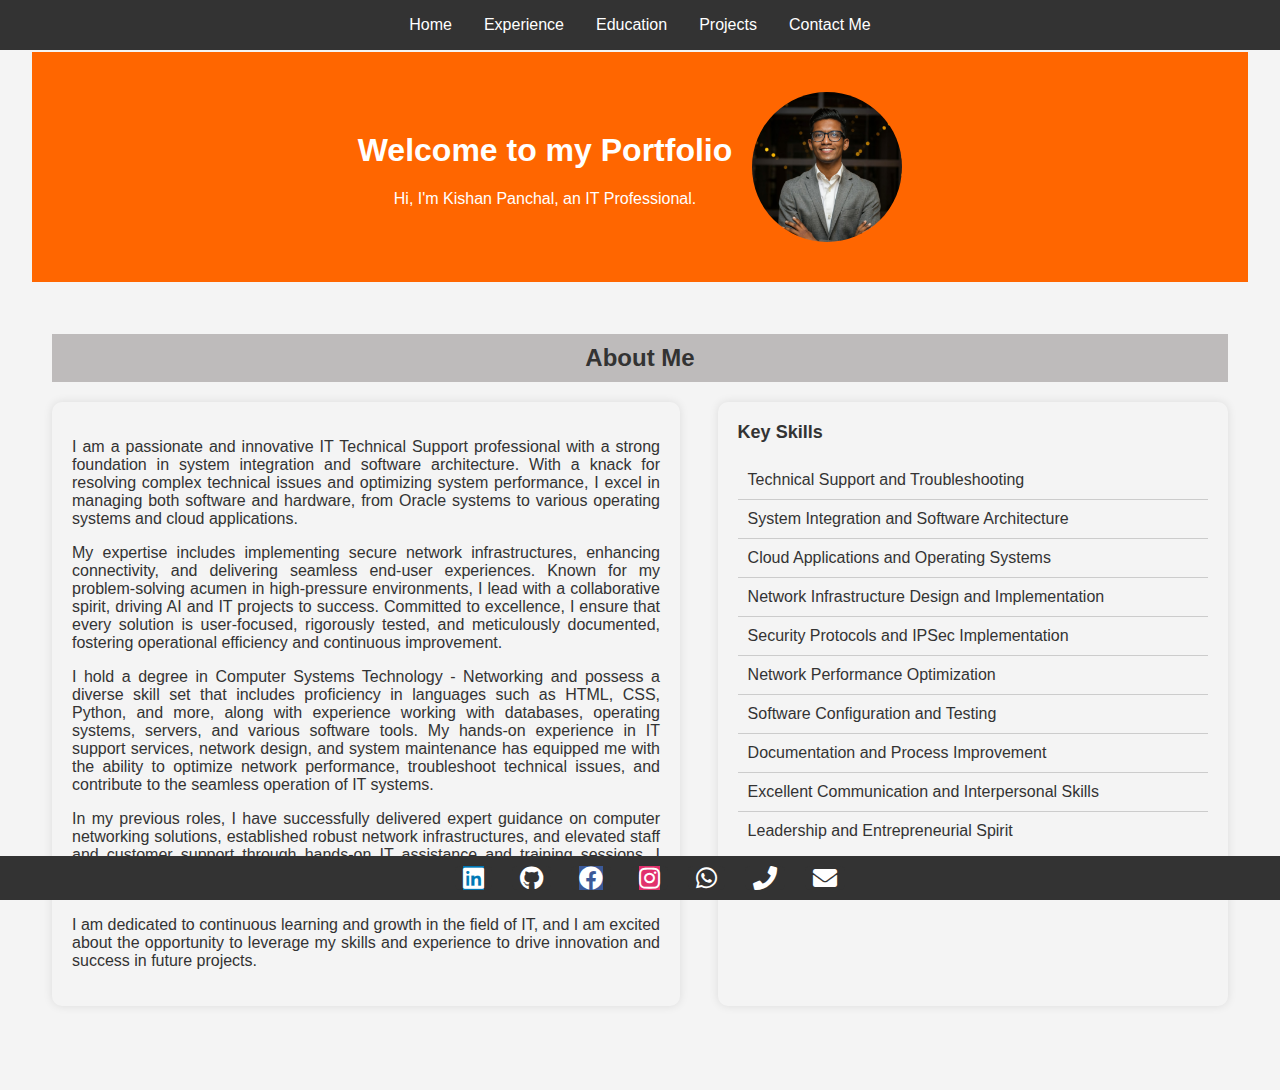
<file: index.html>
<!DOCTYPE html>
<html lang="en">
<head>
    <meta charset="UTF-8">
    <meta name="viewport" content="width=device-width, initial-scale=1.0">
    <title>Kishan Panchal - Portfolio</title>
    <link rel="stylesheet" href="styles.css">
    <link rel="stylesheet" href="https://cdnjs.cloudflare.com/ajax/libs/font-awesome/5.15.3/css/all.min.css" />
</head>
<body>
    <header>
        <nav>
            <ul>
                <li><a href="index.html">Home</a></li>
                <li><a href="experience.html">Experience</a></li>
                <li><a href="education.html">Education</a></li>
                <li><a href="projects.html">Projects</a></li>
                <!--<li><a href="certs.html">Certificates</a></li>-->
                <li><a href="contact.html">Contact Me</a></li>
            </ul>
        </nav>
    </header>
    <main>
        <section class="hero animate">
            <div class="hero-text">
                <h1>Welcome to my Portfolio</h1>
                <p>Hi, I'm Kishan Panchal, an IT Professional.</p>
            </div>
            <img src="pics/Profile_Pic - Kishan Panchal.png" alt="Kishan Panchal Profile Picture">
        </section>
        <section class="about animate">
            <h2>About Me</h2>
            <div class="about-container">
              <div class="summary-box">
                <p>I am a passionate and innovative IT Technical Support professional with a strong foundation in system integration and software architecture. With a knack for resolving complex technical issues and optimizing system performance, I excel in managing both software and hardware, from Oracle systems to various operating systems and cloud applications.
                </p>
                <p>My expertise includes implementing secure network infrastructures, enhancing connectivity, and delivering seamless end-user experiences. Known for my problem-solving acumen in high-pressure environments, I lead with a collaborative spirit, driving AI and IT projects to success. Committed to excellence, I ensure that every solution is user-focused, rigorously tested, and meticulously documented, fostering operational efficiency and continuous improvement.
                </p> 
                <p>I hold a degree in Computer Systems Technology - Networking and possess a diverse skill set that includes proficiency in languages such as HTML, CSS, Python, and more, along with experience working with databases, operating systems, servers, and various software tools. My hands-on experience in IT support services, network design, and system maintenance has equipped me with the ability to optimize network performance, troubleshoot technical issues, and contribute to the seamless operation of IT systems.
                </p> 
                <p>In my previous roles, I have successfully delivered expert guidance on computer networking solutions, established robust network infrastructures, and elevated staff and customer support through hands-on IT assistance and training sessions. I have a proven track record of enhancing operational efficiency, resolving technical issues promptly, and contributing to overall IT system performance enhancement.
                </p> 
                <p>I am dedicated to continuous learning and growth in the field of IT, and I am excited about the opportunity to leverage my skills and experience to drive innovation and success in future projects.
                </p>
              </div>
              <div class="skills-box">
                <h3>Key Skills</h3>
                <ul>
                  <li>Technical Support and Troubleshooting</li>
                  <li>System Integration and Software Architecture</li>
                  <li>Cloud Applications and Operating Systems</li>
                  <li>Network Infrastructure Design and Implementation</li>
                  <li>Security Protocols and IPSec Implementation</li>
                  <li>Network Performance Optimization</li>
                  <li>Software Configuration and Testing</li>
                  <li>Documentation and Process Improvement</li>
                  <li>Excellent Communication and Interpersonal Skills</li>
                  <li>Leadership and Entrepreneurial Spirit</li>
                </ul>
              </div>
            </div>
          </section>
    </main>
    <footer>
        <div class="social-media">
            <a href="https://www.linkedin.com/in/kspanchal/" target="_blank"><i class="fab fa-linkedin"></i></a>
            <a href="https://github.com/71Kishan/" target="_blank"><i class="fab fa-github"></i></a>
            <a href="https://www.facebook.com/kishan.panchal.16100/" target="_blank"><i class="fab fa-facebook"></i></a>
            <a href="https://www.instagram.com/71_kishan/" target="_blank"><i class="fab fa-instagram"></i></a>
            <a href="https://wa.me/+15199921888" target="_blank"><i class="fab fa-whatsapp"></i></a>
            <a href="tel:+15199921888"><i class="fas fa-phone"></i></a>
            <a href="mailto:k.s.panchal7576@gmail.com"><i class="fas fa-envelope"></i></a>
        </div>
    </footer>
    <script src="scripts.js"></script>
</body>
</html>
</file>
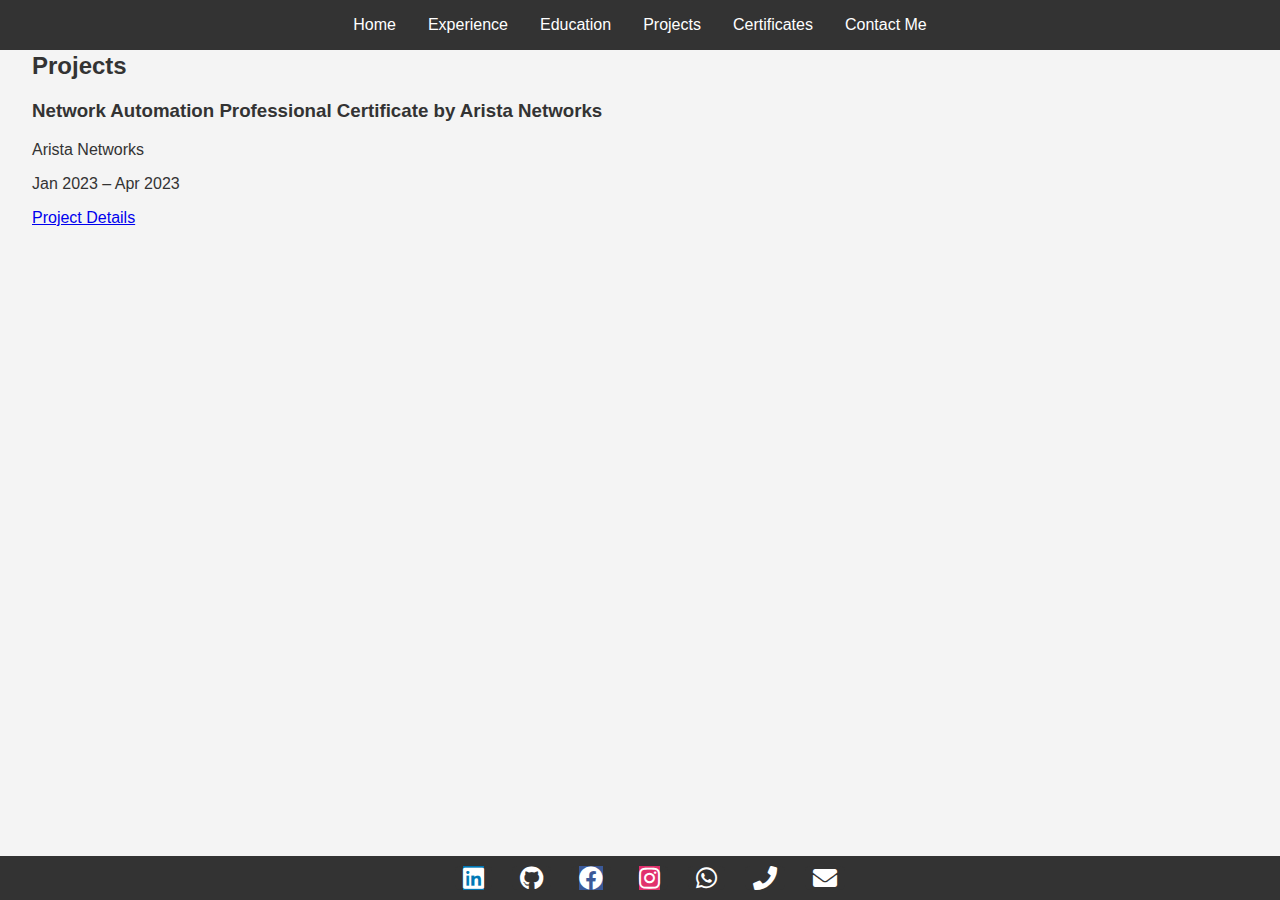
<file: certs.html>
<!DOCTYPE html>
<html lang="en">
<head>
    <meta charset="UTF-8">
    <meta name="viewport" content="width=device-width, initial-scale=1.0">
    <title>Projects - Kishan Panchal</title>
    <link rel="stylesheet" href="styles.css">
    <link rel="stylesheet" href="https://cdnjs.cloudflare.com/ajax/libs/font-awesome/5.15.3/css/all.min.css" />
</head>
<body>
    <header>
        <nav>
            <ul>
                <li><a href="index.html">Home</a></li>
                <li><a href="experience.html">Experience</a></li>
                <li><a href="education.html">Education</a></li>
                <li><a href="projects.html">Projects</a></li>
                <li><a href="certs.html">Certificates</a></li>
                <li><a href="contact.html">Contact Me</a></li>
            </ul>
        </nav>
    </header>
    <main>
        <section class="certs animate">
            <h2>Projects</h2>
            <div class="cert-item">
                <h3>Network Automation Professional Certificate by Arista Networks</h3>
                <p>Arista Networks</p>
                <p>Jan 2023 – Apr 2023</p>
                <p><a href="https://drive.google.com/file/d/1nHaiQ5wNGNsMFbfsfw2fCmzwXEKCuk1W/view?usp=drive_link">Project Details</a></p>
            </div>
        </section>
    </main>
    <footer>
        <div class="social-media">
            <a href="https://www.linkedin.com/in/kspanchal/" target="_blank"><i class="fab fa-linkedin"></i></a>
            <a href="https://github.com/71Kishan/" target="_blank"><i class="fab fa-github"></i></a>
            <a href="https://www.facebook.com/kishan.panchal.16100/" target="_blank"><i class="fab fa-facebook"></i></a>
            <a href="https://www.instagram.com/71_kishan/" target="_blank"><i class="fab fa-instagram"></i></a>
            <a href="https://wa.me/+15199921888" target="_blank"><i class="fab fa-whatsapp"></i></a>
            <a href="tel:+15199921888"><i class="fas fa-phone"></i></a>
            <a href="mailto:k.s.panchal7576@gmail.com"><i class="fas fa-envelope"></i></a>
        </div>
    </footer>
    <script src="scripts.js"></script>
</body>
</html>
</file>
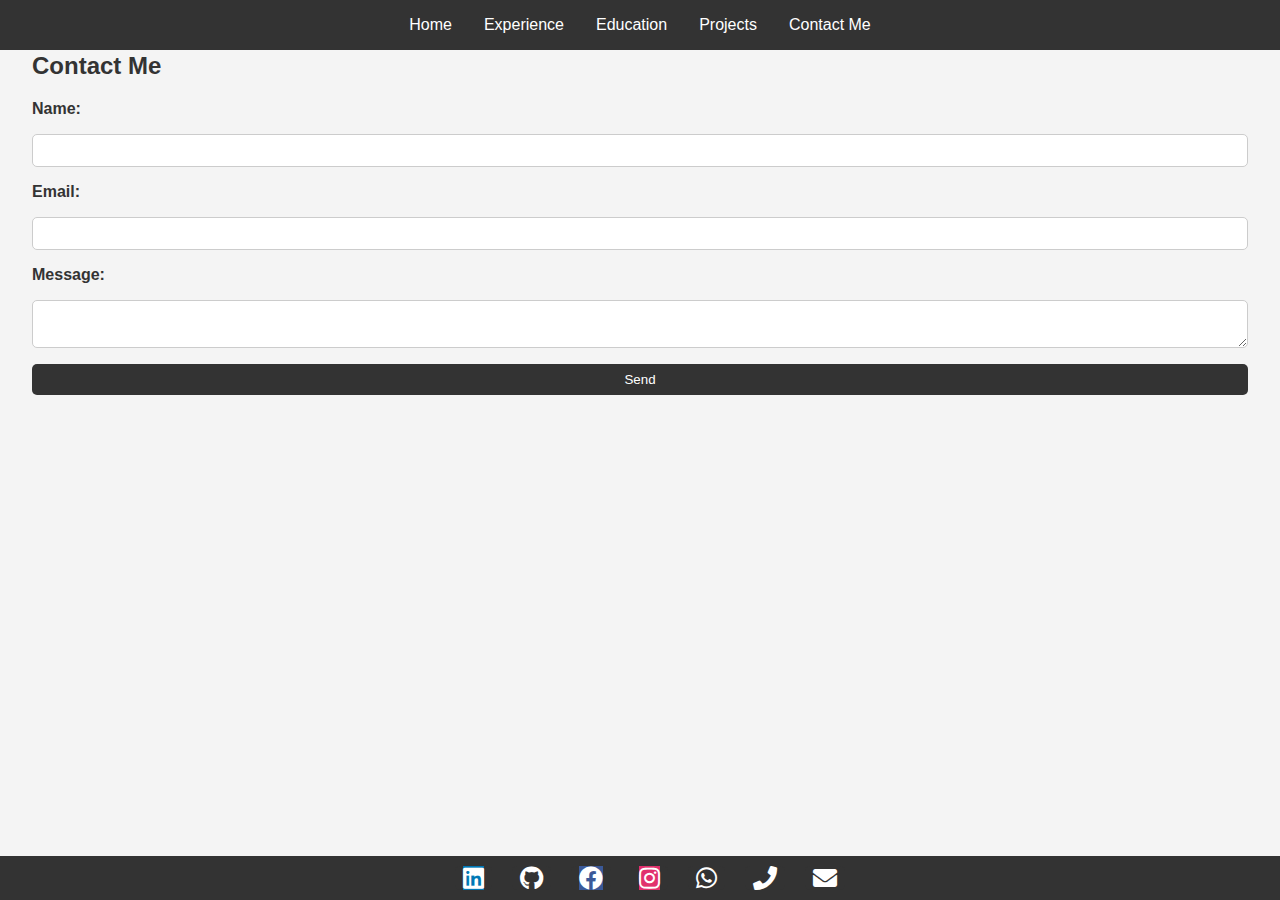
<file: contact.html>
<!DOCTYPE html>
<html lang="en">
<head>
    <meta charset="UTF-8">
    <meta name="viewport" content="width=device-width, initial-scale=1.0">
    <title>Contact Me - Kishan Panchal</title>
    <link rel="stylesheet" href="styles.css">
    <link rel="stylesheet" href="https://cdnjs.cloudflare.com/ajax/libs/font-awesome/5.15.3/css/all.min.css" />
</head>
<body>
    <header>
        <nav>
            <ul>
                <li><a href="index.html">Home</a></li>
                <li><a href="experience.html">Experience</a></li>
                <li><a href="education.html">Education</a></li>
                <li><a href="projects.html">Projects</a></li>
               <!-- <li><a href="certs.html">Certificates</a></li>-->
                <li><a href="contact.html">Contact Me</a></li>
            </ul>
        </nav>
    </header>
    <main>
        <section class="contact animate">
            <h2>Contact Me</h2>
            <form id="contact-form">
                <label for="name">Name:</label>
                <input type="text" id="name" name="name" required>

                <label for="email">Email:</label>
                <input type="email" id="email" name="email" required>

                <label for="message">Message:</label>
                <textarea id="message" name="message" required></textarea>

                <button type="submit">Send</button>
            </form>
        </section>
    </main>
    <footer>
        <div class="social-media">
            <a href="https://www.linkedin.com/in/kspanchal/" target="_blank"><i class="fab fa-linkedin"></i></a>
            <a href="https://github.com/71Kishan" target="_blank"><i class="fab fa-github"></i></a>
            <a href="https://www.facebook.com/kishan.panchal.16100/" target="_blank"><i class="fab fa-facebook"></i></a>
            <a href="https://www.instagram.com/71_kishan/" target="_blank"><i class="fab fa-instagram"></i></a>
            <a href="https://wa.me/+15199921888" target="_blank"><i class="fab fa-whatsapp"></i></a>
            <a href="tel:+15199921888"><i class="fas fa-phone"></i></a>
            <a href="mailto:k.s.panchal7576@gmail.com"><i class="fas fa-envelope"></i></a>
        </div>
    </footer>
    <script src="https://cdn.emailjs.com/dist/email.min.js"></script>
    <script>
        (function() {
            emailjs.init("_tJBCjsNqoHHWMPBx");
        })();
    </script>
    <script src="scripts.js"></script>
</body>
</html>
</file>
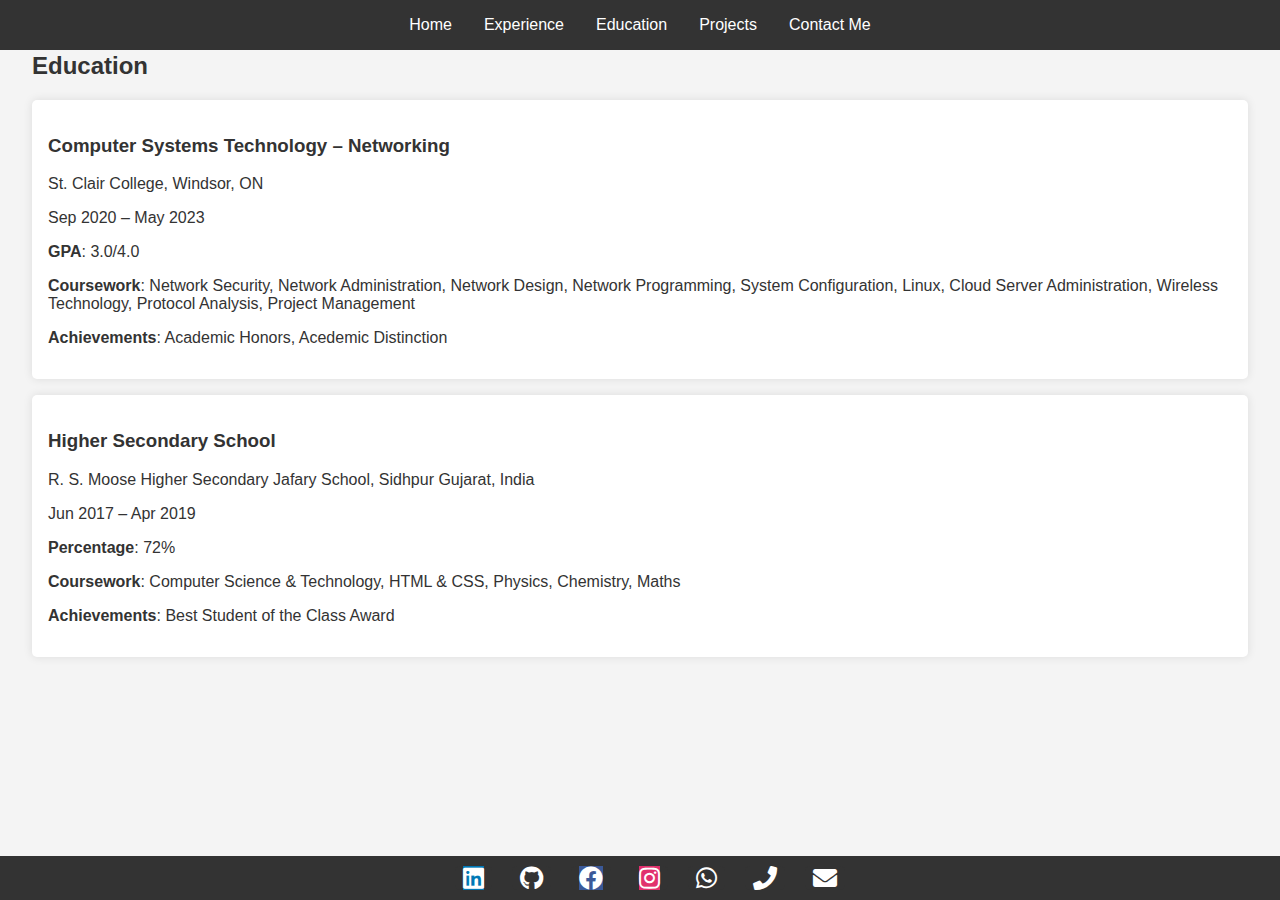
<file: education.html>
<!DOCTYPE html>
<html lang="en">
<head>
    <meta charset="UTF-8">
    <meta name="viewport" content="width=device-width, initial-scale=1.0">
    <title>Education - Kishan Panchal</title>
    <link rel="stylesheet" href="styles.css">
    <link rel="stylesheet" href="https://cdnjs.cloudflare.com/ajax/libs/font-awesome/5.15.3/css/all.min.css" />
</head>
<body>
    <header>
        <nav>
            <ul>
                <li><a href="index.html">Home</a></li>
                <li><a href="experience.html">Experience</a></li>
                <li><a href="education.html">Education</a></li>
                <li><a href="projects.html">Projects</a></li>
               <!-- <li><a href="certs.html">Certificates</a></li> -->
                <li><a href="contact.html">Contact Me</a></li>
            </ul>
        </nav>
    </header>
    <main>
        <section class="education animate">
            <h2>Education</h2>
            <div class="education-item">
                <h3>Computer Systems Technology – Networking</h3>
                <p>St. Clair College, Windsor, ON</p>
                <p>Sep 2020 – May 2023</p>
                <p><b>GPA</b>: 3.0/4.0</p>
                <p><b>Coursework</b>: Network Security, Network Administration, Network Design, Network Programming, 
                    System Configuration, Linux, Cloud Server Administration, Wireless Technology, Protocol Analysis, Project Management
                </p>
                <p><b>Achievements</b>: Academic Honors, Acedemic Distinction</p>
            </div>
            <div class="education-item">
                <h3>Higher Secondary School</h3>
                <p>R. S. Moose Higher Secondary Jafary School, Sidhpur Gujarat, India</p>
                <p>Jun 2017 – Apr 2019</p>
                <p><b>Percentage</b>: 72%</p>
                <p><b>Coursework</b>: Computer Science & Technology, HTML & CSS, Physics, Chemistry, Maths
                </p>
                <p><b>Achievements</b>: Best Student of the Class Award</p>
            </div>
        </section>
    </main>
    <footer>
        <div class="social-media">
            <a href="https://www.linkedin.com/in/kspanchal/" target="_blank"><i class="fab fa-linkedin"></i></a>
            <a href="https://github.com/71Kishan" target="_blank"><i class="fab fa-github"></i></a>
            <a href="https://www.facebook.com/kishan.panchal.16100/" target="_blank"><i class="fab fa-facebook"></i></a>
            <a href="https://www.instagram.com/71_kishan/" target="_blank"><i class="fab fa-instagram"></i></a>
            <a href="https://wa.me/+15199921888" target="_blank"><i class="fab fa-whatsapp"></i></a>
            <a href="tel:+15199921888"><i class="fas fa-phone"></i></a>
            <a href="mailto:k.s.panchal7576@gmail.com"><i class="fas fa-envelope"></i></a>
        </div>
    </footer>
    <script src="scripts.js"></script>
</body>
</html>
</file>
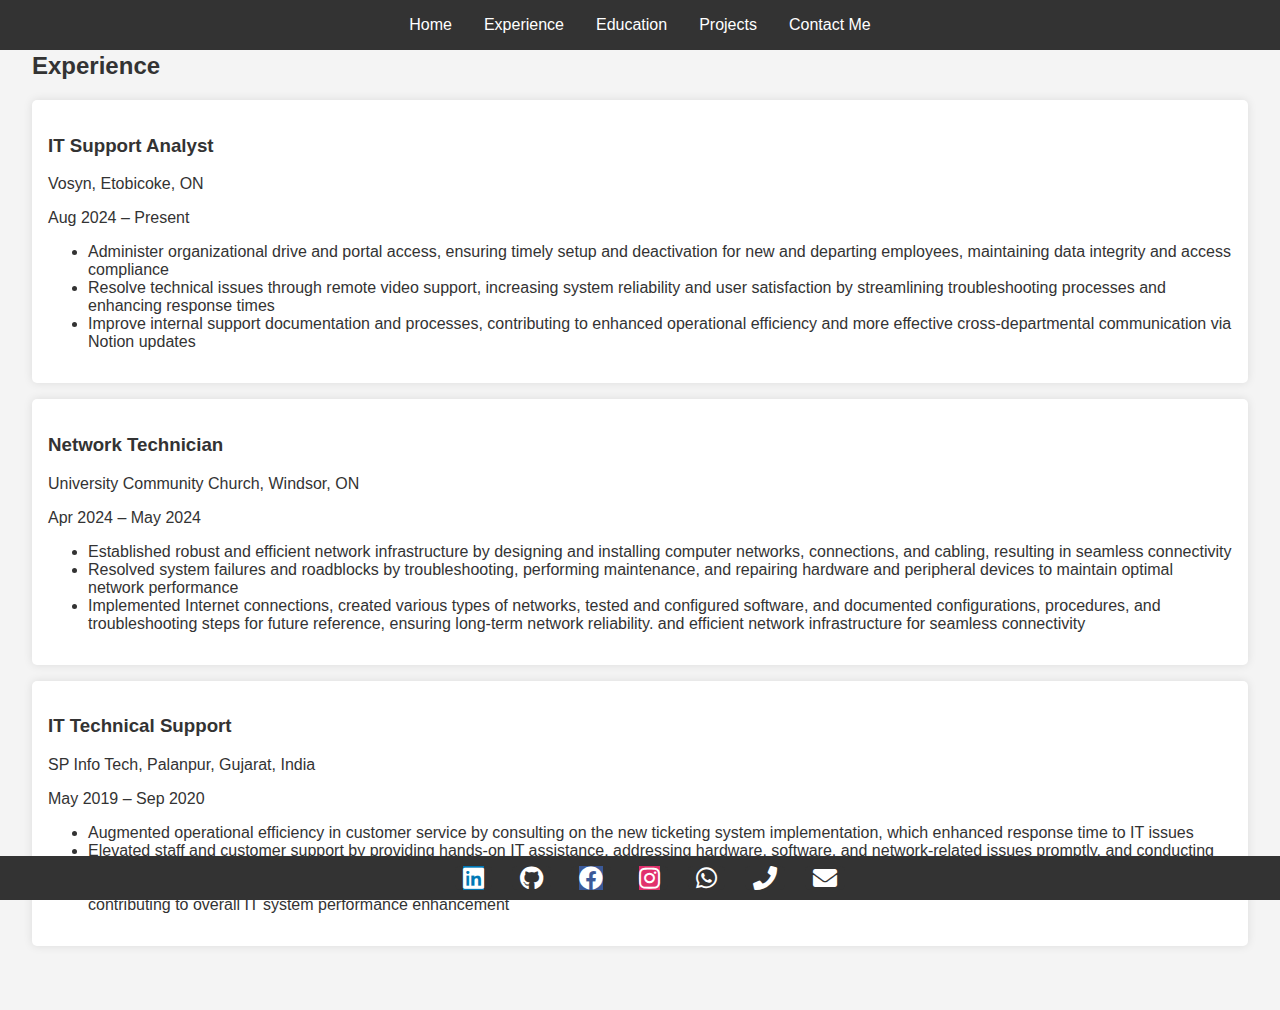
<file: experience.html>
<!DOCTYPE html>
<html lang="en">
<head>
    <meta charset="UTF-8">
    <meta name="viewport" content="width=device-width, initial-scale=1.0">
    <title>Experience - Kishan Panchal</title>
    <link rel="stylesheet" href="styles.css">
    <link rel="stylesheet" href="https://cdnjs.cloudflare.com/ajax/libs/font-awesome/5.15.3/css/all.min.css" />
</head>
<body>
    <header>
        <nav>
            <ul>
                <li><a href="index.html">Home</a></li>
                <li><a href="experience.html">Experience</a></li>
                <li><a href="education.html">Education</a></li>
                <li><a href="projects.html">Projects</a></li>
                <!--<li><a href="certs.html">Certificates</a></li>-->
                <li><a href="contact.html">Contact Me</a></li>
            </ul>
        </nav>
    </header>
    <main>
        <section class="experience animate">
            <h2>Experience</h2>
            <div class="job">
                <h3>IT Support Analyst</h3>
                <p>Vosyn, Etobicoke, ON</p>
                <p>Aug 2024 – Present</p>
                <ul>
                    <li>Administer organizational drive and portal access, ensuring timely setup and deactivation for new and departing employees, maintaining data integrity and access compliance</li>
                    <li>Resolve technical issues through remote video support, increasing system reliability and user satisfaction by streamlining troubleshooting processes and enhancing response times</li>
                    <li>Improve internal support documentation and processes, contributing to enhanced operational efficiency and more effective cross-departmental communication via Notion updates</li>
                </ul>
            </div>
            <div class="job">
                <h3>Network Technician</h3>
                <P>University Community Church, Windsor, ON</P>
                <p>Apr 2024 – May 2024</p>
                <ul>
                    <li>Established robust and efficient network infrastructure by designing and installing computer networks, connections, and cabling, resulting in seamless connectivity</li>
                    <li>Resolved system failures and roadblocks by troubleshooting, performing maintenance, and repairing hardware and peripheral devices to maintain optimal network performance</li>
                    <li>Implemented Internet connections, created various types of networks, tested and configured software, and documented configurations, procedures, and troubleshooting steps for future reference, ensuring long-term network reliability. and efficient network infrastructure for seamless connectivity</li>
                </ul>
            </div>
            <div class="job">
                <h3>IT Technical Support</h3>
                <p>SP Info Tech, Palanpur, Gujarat, India</p>
                <p>May 2019 – Sep 2020</p>
                <ul>
                    <li>Augmented operational efficiency in customer service by consulting on the new ticketing system implementation, which enhanced response time to IT issues</li>
                    <li>Elevated staff and customer support by providing hands-on IT assistance, addressing hardware, software, and network-related issues promptly, and conducting training sessions to enhance end-user skills efficiently</li>
                    <li>Sustained smooth IT system operations by resolving reported errors and technical issues promptly, documenting processes, performing diagnostic tests, and contributing to overall IT system performance enhancement</li>
                </ul>
            </div>
        </section>
    </main>
    <footer>
        <div class="social-media">
            <a href="https://www.linkedin.com/in/kspanchal/" target="_blank"><i class="fab fa-linkedin"></i></a>
            <a href="https://github.com/71Kishan" target="_blank"><i class="fab fa-github"></i></a>
            <a href="https://www.facebook.com/kishan.panchal.16100/" target="_blank"><i class="fab fa-facebook"></i></a>
            <a href="https://www.instagram.com/71_kishan/" target="_blank"><i class="fab fa-instagram"></i></a>
            <a href="https://wa.me/+15199921888" target="_blank"><i class="fab fa-whatsapp"></i></a>
            <a href="tel:+15199921888"><i class="fas fa-phone"></i></a>
            <a href="mailto:k.s.panchal7576@gmail.com"><i class="fas fa-envelope"></i></a>
        </div>
    </footer>
    <script src="scripts.js"></script>
</body>
</html>
</file>
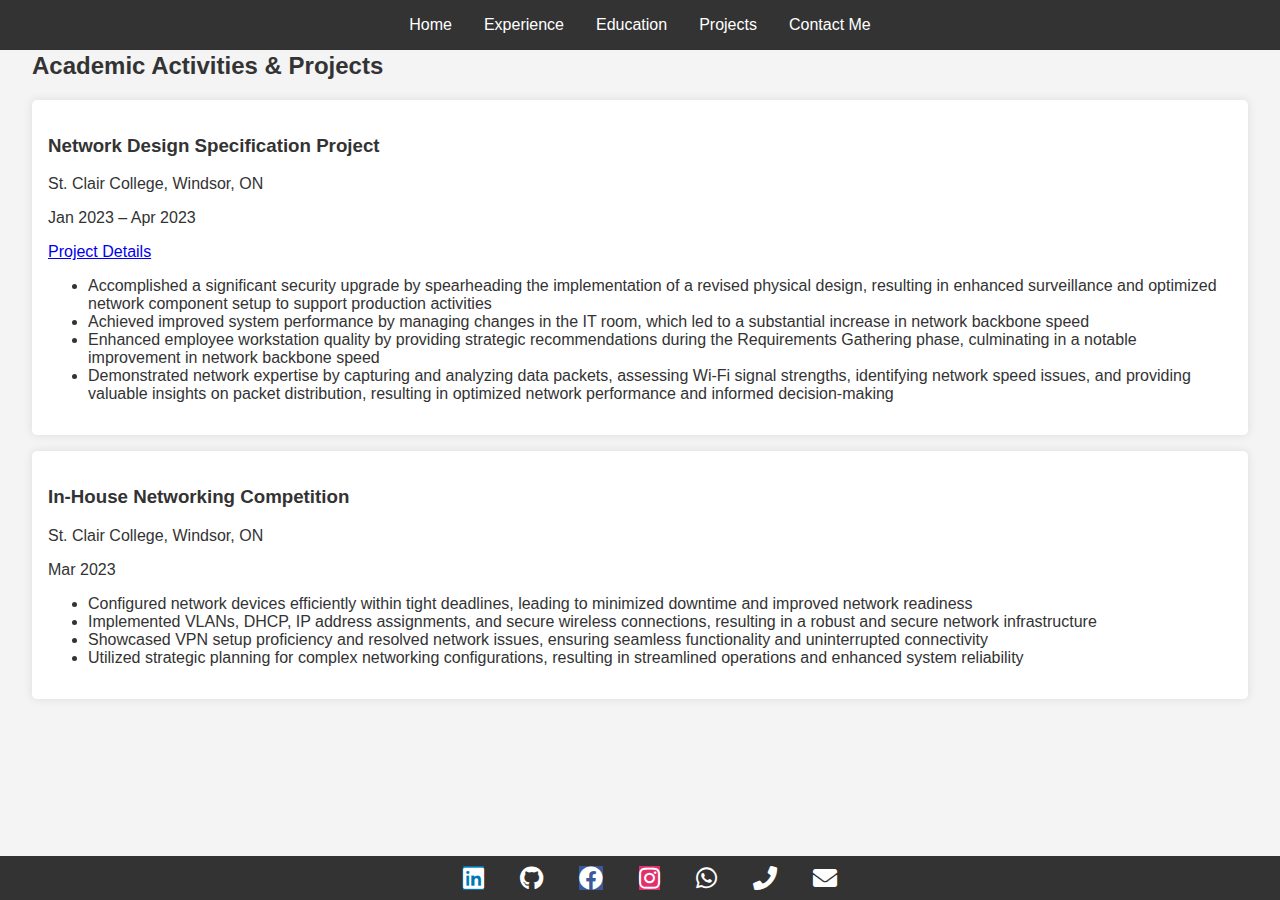
<file: projects.html>
<!DOCTYPE html>
<html lang="en">
<head>
    <meta charset="UTF-8">
    <meta name="viewport" content="width=device-width, initial-scale=1.0">
    <title>Projects - Kishan Panchal</title>
    <link rel="stylesheet" href="styles.css">
    <link rel="stylesheet" href="https://cdnjs.cloudflare.com/ajax/libs/font-awesome/5.15.3/css/all.min.css" />
</head>
<body>
    <header>
        <nav>
            <ul>
                <li><a href="index.html">Home</a></li>
                <li><a href="experience.html">Experience</a></li>
                <li><a href="education.html">Education</a></li>
                <li><a href="projects.html">Projects</a></li>
                <!--<li><a href="certs.html">Certificates</a></li>-->
                <li><a href="contact.html">Contact Me</a></li>
            </ul>
        </nav>
    </header>
    <main>
        <section class="projects animate">
            <h2>Academic Activities & Projects</h2>
            <div class="project-item">
                <h3>Network Design Specification Project</h3>
                <p>St. Clair College, Windsor, ON</p>
                <p>Jan 2023 – Apr 2023</p>
                <p><a href="https://drive.google.com/file/d/1nHaiQ5wNGNsMFbfsfw2fCmzwXEKCuk1W/view?usp=drive_link">Project Details</a></p>
                <ul>
                <li>Accomplished a significant security upgrade by spearheading the implementation of a revised physical design, resulting in enhanced surveillance and optimized network component setup to support production activities</li>
                <li>Achieved improved system performance by managing changes in the IT room, which led to a substantial increase in network backbone speed</li>
                <li>Enhanced employee workstation quality by providing strategic recommendations during the Requirements Gathering phase, culminating in a notable improvement in network backbone speed</li>
                <li>Demonstrated network expertise by capturing and analyzing data packets, assessing Wi-Fi signal strengths, identifying network speed issues, and providing valuable insights on packet distribution, resulting in optimized network performance and informed decision-making</li>
                </ul>
            </div>
            <div class="project-item">
                <h3>In-House Networking Competition</h3>
                <p>St. Clair College, Windsor, ON</p>
                <p>Mar 2023</p>
                <ul>
                    <li>Configured network devices efficiently within tight deadlines, leading to minimized downtime and improved network readiness</li>
                    <li>Implemented VLANs, DHCP, IP address assignments, and secure wireless connections, resulting in a robust and secure network infrastructure</li>
                    <li>Showcased VPN setup proficiency and resolved network issues, ensuring seamless functionality and uninterrupted connectivity</li>
                    <li>Utilized strategic planning for complex networking configurations, resulting in streamlined operations and enhanced system reliability</li>
                </ul>
            </div>
        </section>
    </main>
    <footer>
        <div class="social-media">
            <a href="https://www.linkedin.com/in/kspanchal/" target="_blank"><i class="fab fa-linkedin"></i></a>
            <a href="https://github.com/71Kishan" target="_blank"><i class="fab fa-github"></i></a>
            <a href="https://www.facebook.com/kishan.panchal.16100/" target="_blank"><i class="fab fa-facebook"></i></a>
            <a href="https://www.instagram.com/71_kishan/" target="_blank"><i class="fab fa-instagram"></i></a>
            <a href="https://wa.me/+15199921888" target="_blank"><i class="fab fa-whatsapp"></i></a>
            <a href="tel:+15199921888"><i class="fas fa-phone"></i></a>
            <a href="mailto:k.s.panchal7576@gmail.com"><i class="fas fa-envelope"></i></a>
        </div>
    </footer>
    <script src="scripts.js"></script>
</body>
</html>
</file>
<file: styles.css>
body {
    font-family: Arial, sans-serif;
    margin: 0;
    padding: 0;
    background-color: #f4f4f4;
    color: #333;
}

header {
    background-color: #333;
    color: #fff;
    padding: 1rem 0;
    position: fixed;
    width: 100%;
    top: 0;
    z-index: 1000;
    transition: background-color 0.3s;
}

header.scrolled {
    background-color: rgba(51, 51, 51, 0.9);
}

nav ul {
    list-style: none;
    padding: 0;
    margin: 0;
    display: flex;
    justify-content: center;
}

nav ul li {
    display: inline;
    margin: 0 1rem;
}

nav ul li:hover {
  background-color: #555;
}

nav ul li a {
    color: #fff;
    text-decoration: none;
}

.hero {
    background-color: #ff6600;
    color: #fff;
    padding: 5rem 0;
    text-align: center;
    margin-top: 20px;
}

main {
    padding: 2rem;
}

section {
    margin-bottom: 2rem;
}

footer {
    background-color: #333;
    color: #fff;
    text-align: center;
    padding: 10px;
    position: fixed;
    width: 100%;
    bottom: 0;
}

.job, .education-item, .project-item {
    background-color: #fff;
    padding: 1rem;
    margin-bottom: 1rem;
    border-radius: 5px;
    box-shadow: 0 0 10px rgba(0,0,0,0.1);
}

.scroll-to-top {
    position: fixed;
    bottom: 20px;
    right: 20px;
    padding: 10px 15px;
    font-size: 18px;
    background-color: #333;
    color: #fff;
    border: none;
    border-radius: 50%;
    cursor: pointer;
    display: none;
    z-index: 1000;
    transition: opacity 0.3s;
}

.scroll-to-top.visible {
    display: block;
    opacity: 0.8;
}

.animate {
    opacity: 0;
    transform: translateY(50px);
    transition: opacity 0.6s ease-out, transform 0.6s ease-out;
}

.animate.active {
    opacity: 1;
    transform: translateY(0);
}

.hero {
  display: flex;
  flex-direction: row;
  align-items: center;
  justify-content: center;
  padding: 20px;
}
.hero img {
  width: 150px;
  height: 150px;
  border-radius: 50%;
  margin: 20px;
}
.hero.hero-text {
  flex: 1;
  text-align: center;
  padding: 20px;
}

.about {
  padding: 20px;
}

.about h2 {
  font-size: 24px;
  font-weight: bold;
  margin-top: 0;
  margin-bottom: 20px;
  text-align: center;
  background-color: #bebbbb; 
  padding: 10px
}

.about-container {
  display: flex;
  flex-wrap: wrap;
  justify-content: space-between;
}

.summary-box {
  flex-basis: 50%;
  padding: 20px;
  border-radius: 10px;
  box-shadow: 0 0 10px rgba(0, 0, 0, 0.1);
  text-align: justify;
}

.skills-box {
  flex-basis: 40%;
  padding: 20px;
  border-radius: 10px;
  box-shadow: 0 0 10px rgba(0, 0, 0, 0.1);
}

.skills-box h3 {
  font-size: 18px;
  font-weight: bold;
  margin-top: 0;
}

.skills-box ul {
  list-style: none;
  padding: 0;
  margin: 0;
}

.skills-box li {
  padding: 10px;
  border-bottom: 1px solid #ccc;
}

.skills-box li:last-child {
  border-bottom: none;
}

.social-media {
  display: flex;
  justify-content: center;
  text-align: center;
}

.social-media a {
    margin: 0 10px;
    color: #fff;
    text-decoration: none;
    padding: 0;
    background-color: #333;
    border-radius: 5px;
    transition: background-color 0.3s;
    display: inline-flex;
    justify-content: center;
  }
  
  .social-media a:hover {
    background-color: #555;
  }
  
  .social-media i {
    font-size: 24px;
    margin: 0 0.5rem;
  }
  
  .social-media .fa-facebook {
    background-color: #3b5998;
  }
  
  .social-media .fa-twitter {
    background-color: #1da1f2;
  }
  
  .social-media .fa-instagram {
    background-color: #e1306c;
  }
  
  .social-media .fa-linkedin {
    background-color: #0077b5;
  }
  
  .social-media .fa-github {
    background-color: #333;
  }
  
  .social-media a:hover .fa-facebook {
    background-color: #2f4778;
  }
  
  .social-media a:hover .fa-twitter {
    background-color: #0c9cd6;
  }
  
  .social-media a:hover .fa-instagram {
    background-color: #d0021b;
  }
  
  .social-media a:hover .fa-linkedin {
    background-color: #006097;
  }
  
  .social-media a:hover .fa-github {
    background-color: #444;
  }

.contact form {
    display: flex;
    flex-direction: column;
    gap: 1rem;
}

.contact form label {
    font-weight: bold;
}

.contact form input,
.contact form textarea {
    padding: 0.5rem;
    border: 1px solid #ccc;
    border-radius: 5px;
}

.contact form button {
    padding: 0.5rem 1rem;
    background-color: #333;
    color: #fff;
    border: none;
    border-radius: 5px;
    cursor: pointer;
    transition: background-color 0.3s;
}

.contact form button:hover {
    background-color: #555;
}
</file>
